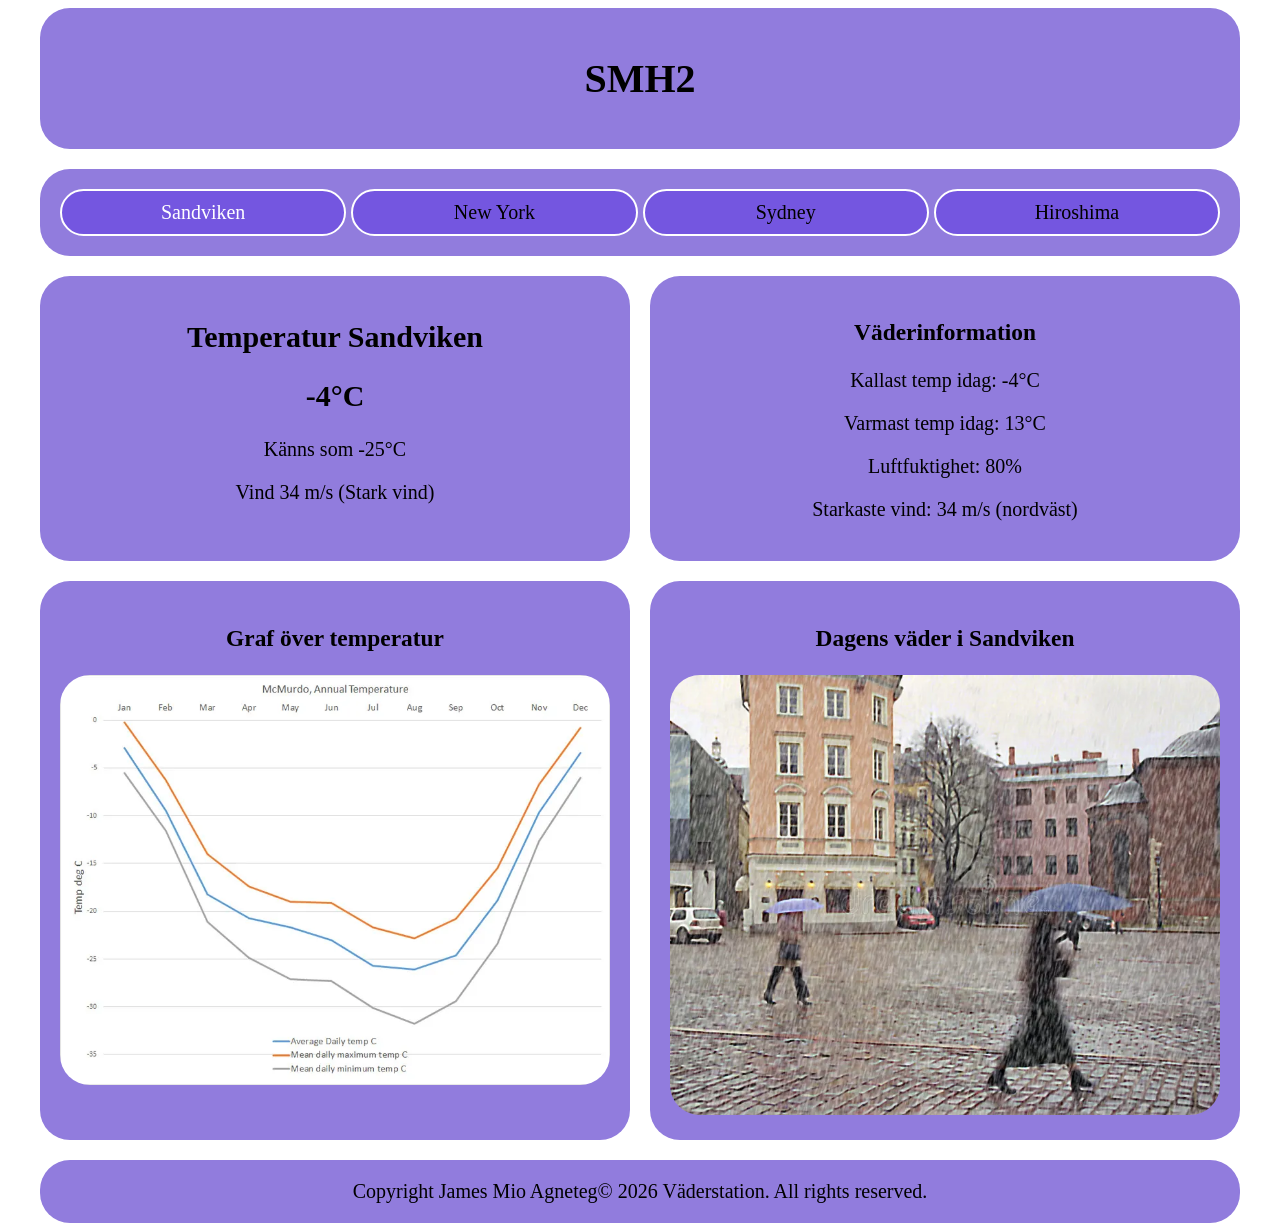
<file: index.html>
<!DOCTYPE html>
<html lang="sv">
<head>
    <meta charset="UTF-8">
    <meta name="viewport" content="width=device-width, initial-scale=1.0">
    <title>Väderstation</title>
    <link rel="stylesheet" href="style.css">
</head>
<body>
    <div class="innehåll">
        <!-- Rubrik -->
        <header>
            <h1>SMH2</h1>
        </header>

        <!-- Meny för val av platser -->
        <nav class="platser">
            <ul>
                <li><a href="sandviken.html" class="active">Sandviken</a></li>
                <li><a href="newyork.html">New York</a></li>
                <li><a href="sydney.html">Sydney</a></li>
                <li><a href="hiroshima.html">Hiroshima</a></li>
            </ul>
        </nav>

        <!-- Huvudinnehåll med temperaturinformation -->
        <main>
            <h2>Temperatur Sandviken</h2>
            <h2>-4°C</h2>
            <p>Känns som -25°C</p>
            <p>Vind 34 m/s (Stark vind)</p>

        </main>

        <!-- Sektioner för graf och bild -->
        <section class="graf">
            <h3>Graf över temperatur</h3>
            <img src="vadergraf.jpeg" alt="graf över temperatur">
        </section>
        <section class="bild">
            <h3>Dagens väder i Sandviken</h3>
            <img src="daligtvader.jpeg" alt="väderbild">
        </section>

        <!-- Väderinformation -->
        <article>
            <h3>Väderinformation</h3>
            <p>Kallast temp idag: -4°C</p>
            <p>Varmast temp idag: 13°C</p>
            <p>Luftfuktighet: 80%</p>
            <p>Starkaste vind: 34 m/s (nordväst)</p>
        </article>

        <!-- copyright -->
        <footer>Copyright James Mio Agneteg© 2026 Väderstation. All rights reserved.</footer>
    </div>
</body>
</html>
</file>
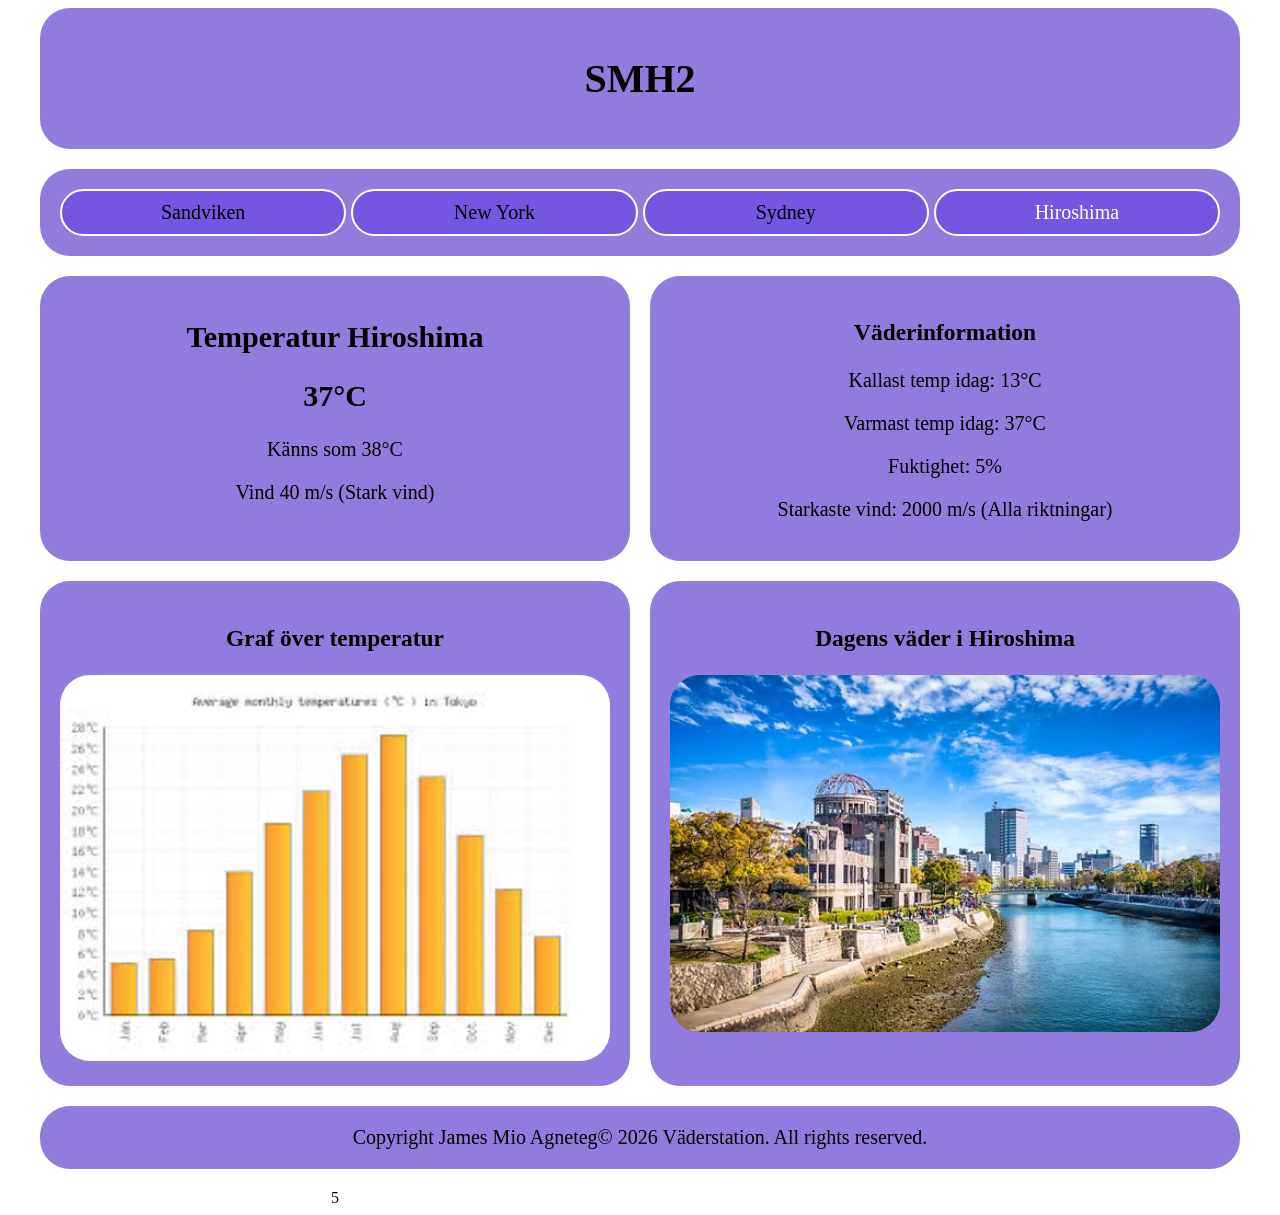
<file: hiroshima.html>
<!DOCTYPE html>
<html lang="sv">
<head>
    <meta charset="UTF-8">
    <meta name="viewport" content="width=device-width, initial-scale=1.0">
    <title>Väderstation</title>
    <link rel="stylesheet" href="style.css">
</head>
<body>
    <div class="innehåll">

        <!-- Rubrik -->
        <header>
            <h1>SMH2</h1>
        </header>5

        <!-- Meny för val av tidpunkt -->
        <nav class="platser">
            <ul>
                <li><a href="sandviken.html">Sandviken</a></li>
                <li><a href="newyork.html">New York</a></li>
                <li><a href="sydney.html">Sydney</a></li>
                <li><a href="hiroshima.html" class="active">Hiroshima</a></li>
            </ul>
        </nav>

        <!-- Huvudinnehåll med temperaturinformation -->
        <main>
            <h2>Temperatur Hiroshima</h2>
            <h2>37°C</h2>
            <p>Känns som 38°C</p>
            <p>Vind 40 m/s (Stark vind)</p>

        </main>

        <!-- Sektioner för graf och bild -->
        <section class="graf">
            <h3>Graf över temperatur</h3>
            <img src="grafhiroshimafm.jpeg" alt="graf över temperatur">
        </section>
        <section class="bild">
            <h3>Dagens väder i Hiroshima</h3>
            <img src="hiroshimaidag.jpeg" alt="väderbild från hiroshima idag">
        </section>

        <!-- Väderinformation -->
        <article>
            <h3>Väderinformation</h3>
            <p>Kallast temp idag: 13°C</p>
            <p>Varmast temp idag: 37°C</p>
            <p>Fuktighet: 5%</p>
            <p>Starkaste vind: 2000 m/s (Alla riktningar)</p>
        </article>

        <!-- copyright -->
        <footer>Copyright James Mio Agneteg© 2026 Väderstation. All rights reserved.</footer>
    </div>
</body>
</html>
</file>
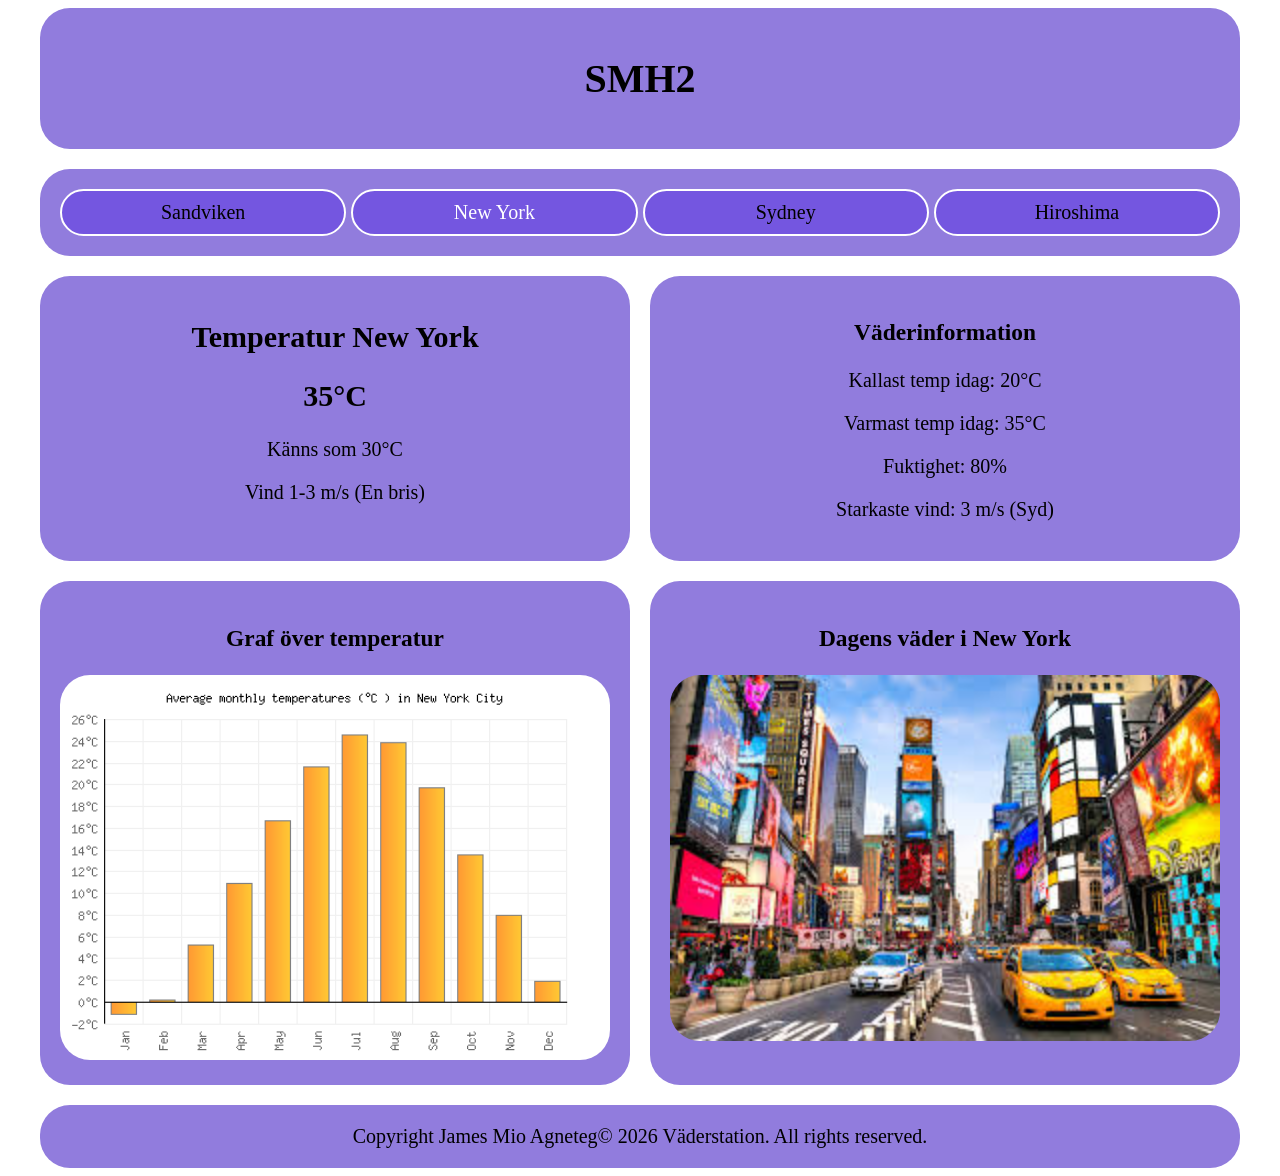
<file: newyork.html>
<!DOCTYPE html>
<html lang="sv">
<head>
    <meta charset="UTF-8">
    <meta name="viewport" content="width=device-width, initial-scale=1.0">
    <title>Väderstation</title>
    <link rel="stylesheet" href="style.css">
</head>
<body>
    <div class="innehåll">

        <!-- Rubrik -->
        <header>
            <h1>SMH2</h1>
        </header>

        <!-- Meny för val av tidpunkt -->
        <nav>
            <ul>
                <li><a href="sandviken.html">Sandviken</a></li>
                <li><a href="newyork.html" class="active">New York</a></li>
                <li><a href="sydney.html">Sydney</a></li>
                <li><a href="hiroshima.html">Hiroshima</a></li>
            </ul>
        </nav>

        <!-- Huvudinnehåll med temperaturinformation -->
        <main>
            <h2>Temperatur New York</h2>
            <h2>35°C</h2>
            <p>Känns som 30°C</p>
            <p>Vind 1-3 m/s (En bris)</p>

        </main>

        <!-- Sektioner för graf och bild -->
        <section class="Graf">
            <h3>Graf över temperatur</h3>
            <img src="grafnewyork.jpeg" alt="graf över temperatur i new york">
        </section>
        <section class="bild">
            <h3>Dagens väder i New York</h3>
            <img src="newyorkbild.jpeg" alt="väderbild från new york">
        </section>

        <!-- Väderinformation -->
        <article>
            <h3>Väderinformation</h3>
            <p>Kallast temp idag: 20°C</p>
            <p>Varmast temp idag: 35°C</p>
            <p>Fuktighet: 80%</p>
            <p>Starkaste vind: 3 m/s (Syd)</p>
        </article>

        <!-- copyright -->
        <footer>Copyright James Mio Agneteg© 2026 Väderstation. All rights reserved.</footer>
    </div>
</body>
</html>
</file>
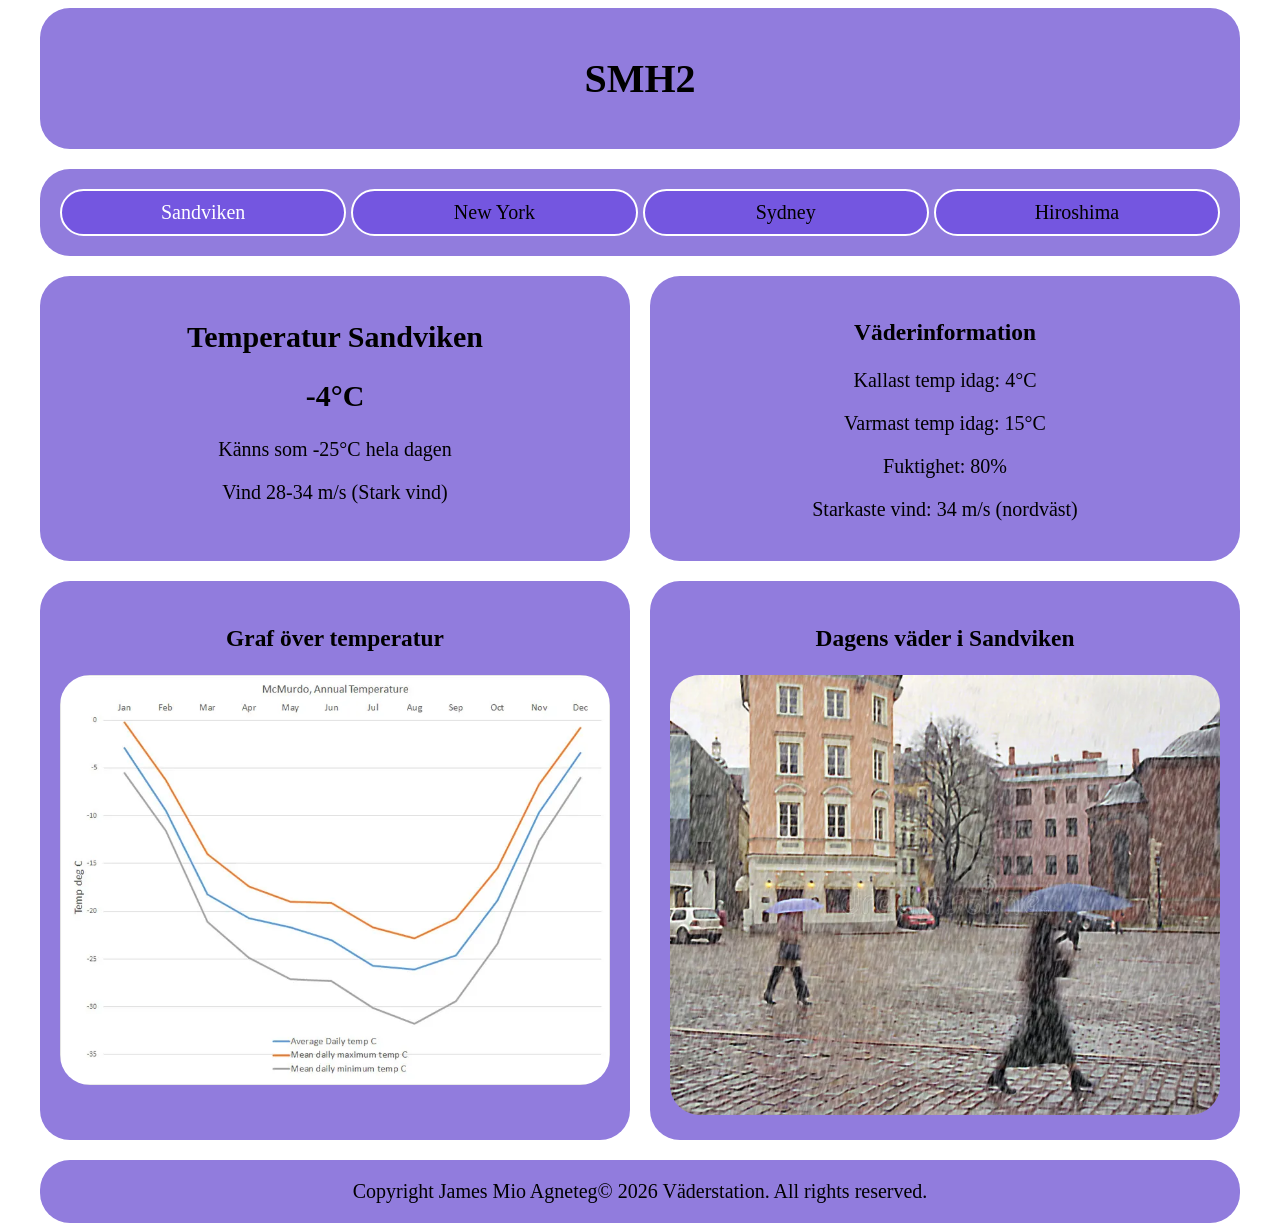
<file: sandviken.html>
<!DOCTYPE html>
<html lang="sv">
<head>
    <meta charset="UTF-8">
    <meta name="viewport" content="width=device-width, initial-scale=1.0">
    <title>Väderstation</title>
    <link rel="stylesheet" href="style.css">
</head>
<body>
    <div class="innehåll">

        <!-- Rubrik -->
        <header>
            <h1>SMH2</h1>
        </header>

        <!-- Meny för val av tidpunkt -->
        <nav>
            <ul>
                <li><a href="sandviken.html" class="active">Sandviken</a></li>
                <li><a href="newyork.html">New York</a></li>
                <li><a href="sydney.html">Sydney</a></li>
                <li><a href="hiroshima.html">Hiroshima</a></li>
            </ul>
        </nav>

        <!-- Huvudinnehåll med temperaturinformation -->
        <main>
            <h2>Temperatur Sandviken</h2>
            <h2>-4°C</h2>
            <p>Känns som -25°C hela dagen</p>
            <p>Vind 28-34 m/s (Stark vind)</p>

        </main>

        <!-- Sektioner för graf och bild -->
        <section class="Graf">
            <h3>Graf över temperatur</h3>
            <img src="vadergraf.jpeg" alt="graf över temperatur">
        </section>
        <section class="bild">
            <h3>Dagens väder i Sandviken</h3>
            <img src="daligtvader.jpeg" alt="väderbild">
        </section>

        <!-- Väderinformation -->
        <article>
            <h3>Väderinformation</h3>
            <p>Kallast temp idag: 4°C</p>
            <p>Varmast temp idag: 15°C</p>
            <p>Fuktighet: 80%</p>
            <p>Starkaste vind: 34 m/s (nordväst)</p>
        </article>

        <!-- copyright -->
        <footer>Copyright James Mio Agneteg© 2026 Väderstation. All rights reserved.</footer>
    </div>
</body>
</html>
</file>
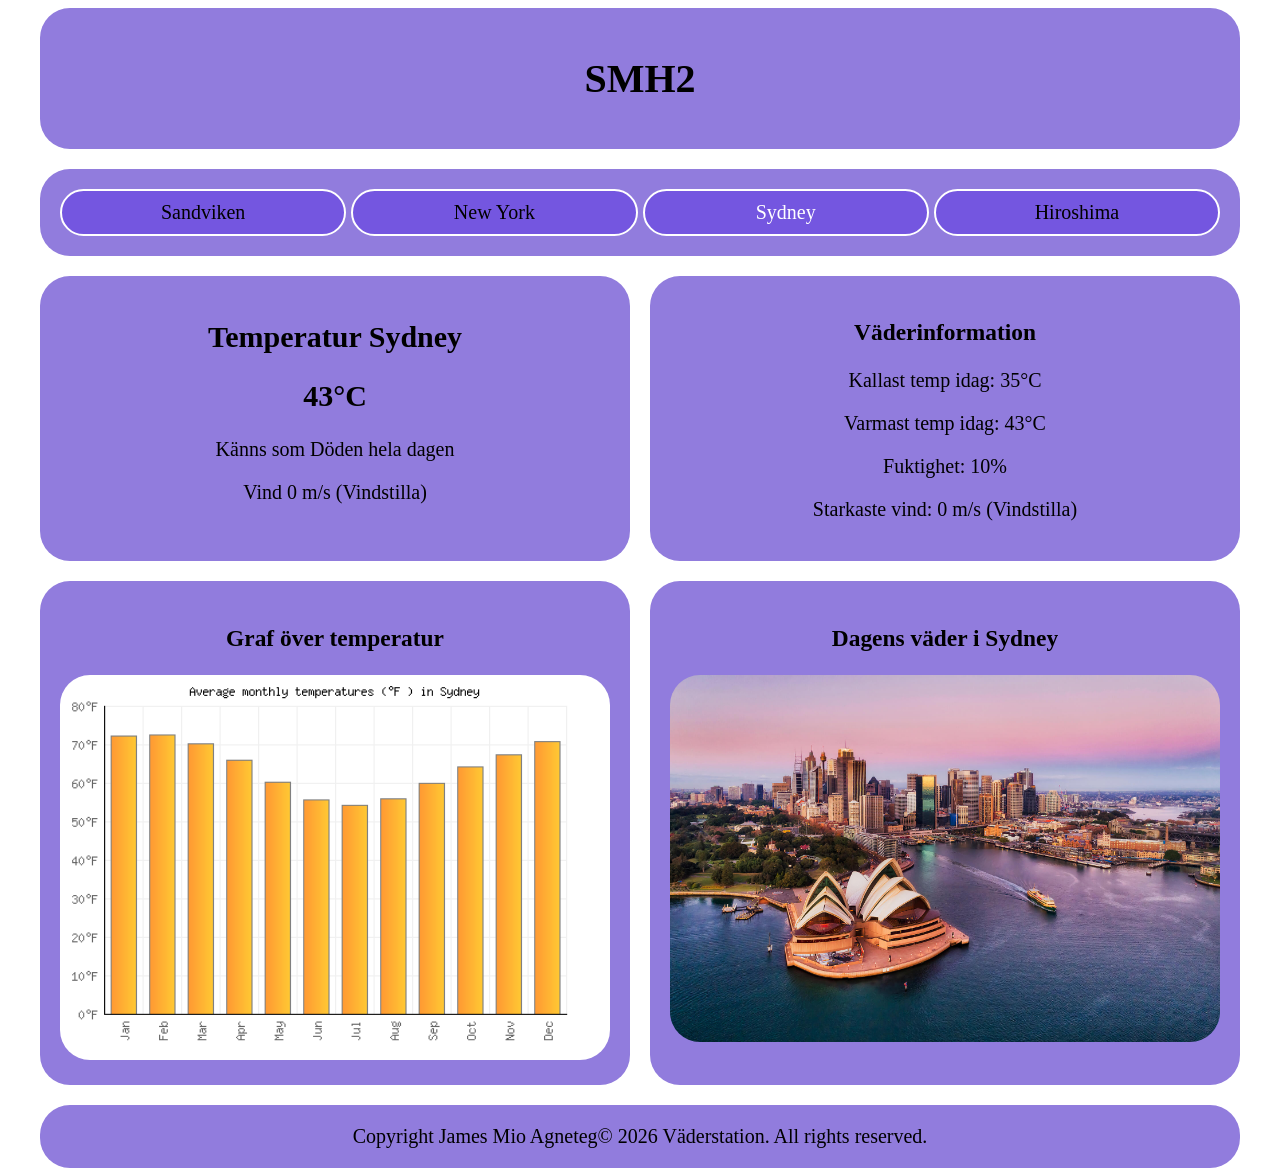
<file: sydney.html>
<!DOCTYPE html>
<html lang="sv">
<head>
    <meta charset="UTF-8">
    <meta name="viewport" content="width=device-width, initial-scale=1.0">
    <title>Väderstation</title>
    <link rel="stylesheet" href="style.css">
</head>
<body>
    <div class="innehåll">

        <!-- Rubrik -->
        <header>
            <h1>SMH2</h1>
        </header>

        <!-- Meny för val av tidpunkt -->
        <nav>
            <ul>
                <li><a href="sandviken.html">Sandviken</a></li>
                <li><a href="newyork.html">New York</a></li>
                <li><a href="sydney.html" class="active">Sydney</a></li>
                <li><a href="hiroshima.html">Hiroshima</a></li>
            </ul>
        </nav>

        <!-- Huvudinnehåll med temperaturinformation -->
        <main>
            <h2>Temperatur Sydney</h2>
            <h2>43°C</h2>
            <p>Känns som Döden hela dagen</p>
            <p>Vind 0 m/s (Vindstilla)</p>

        </main>

        <!-- Sektioner för graf och bild -->
        <section class="Graf">
            <h3>Graf över temperatur</h3>
            <img src="grafsydney.jpeg" alt="graf över temperatur i sydney">
        </section>
        <section class="bild">
            <h3>Dagens väder i Sydney</h3>
            <img src="sydneybild.jpeg" alt="väderbild från sydney">
        </section>

        <!-- Väderinformation -->
        <article>
            <h3>Väderinformation</h3>
            <p>Kallast temp idag: 35°C</p>
            <p>Varmast temp idag: 43°C</p>
            <p>Fuktighet: 10%</p>
            <p>Starkaste vind: 0 m/s (Vindstilla)</p>
        </article>

        <!-- copyright -->
        <footer>Copyright James Mio Agneteg© 2026 Väderstation. All rights reserved.</footer>
    </div>
</body>
</html>
</file>
<file: style.css>
/* Gör så att padding och border räknas in i elementets storlek */
* {
    box-sizing: border-box;
}

/* Huvudcontainern som använder grid-layout */
.innehåll {
    max-width: 1200px; /* Maxbredd */
    margin: auto; /* Centrerar sidan */
    display: grid; /* Aktiverar grid */
    gap: 20px; /* Avstånd mellan grid-items */
    text-align: center; /* Centrerar text */
    grid-template-columns: repeat(2, 1fr); /* 2 lika breda kolumner */
    grid-auto-rows: minmax(auto, auto); /* Radhöjd anpassas efter innehåll */
    grid-template-areas: 
    "header header"
    "nav nav"
    "main article"
    "section_graf section_bild"
    "footer footer"; /* Namnger grid-områden */
}

/* Styling för alla direktbarn i .innehåll */
.innehåll > * {
    padding: 20px; /* Inre avstånd */
    font-size: 20px; /* Textstorlek */
    border-radius: 30px; /* Rundade hörn */
    background-color: rgb(145, 124, 221); /* Bakgrundsfärg */
}

/* Kopplar header till rätt grid-area */
header{
    grid-area: header;
}

/* Kopplar nav till grid */
nav{
    grid-area: nav;
}

/* Gör menyn horisontell med flexbox */
nav ul{
    display: flex;
    text-align: center;
    gap: 5px; /* Avstånd mellan länkar */
    list-style: none; /* Tar bort punkter */
    padding: 0px;
    margin: 0px;
}

/* Gör så varje menyval tar lika stor plats */
nav li{
    flex: 1;
}

/* Styling för länkar */
nav a{
    display: block; /* Gör hela rutan klickbar */
    text-decoration: none; /* Tar bort understrykning */
    color: black;
    white-space: nowrap; /* Hindrar radbrytning */
    background-color: rgb(116, 86, 224);
    padding: 10px;
    border-radius: 30px;
    border: 2px solid rgb(255, 255, 255);
}

/* Hover-effekt */
nav a:hover{
    color: rgb(255, 255, 255);
}

/* Aktiv länk */
nav a.active{
    color: rgb(255, 255, 255);
}

/* Kopplar main till grid */
main{
    grid-area: main;
}

/* Första sektionen */
section.graf{
    grid-area: section_graf;
}

/* Andra sektionen */
section.bild{
    grid-area: section_bild;
}

/* Artikel */
article{
    grid-area: article;
}

/* Footer längst ner */
footer{
    grid-area: footer;
}

/* Gör bilder responsiva */
img{
    width: 100%; /* Anpassar bredd */
    height: auto; /* Behåller proportioner */
    border-radius: 30px;
}

/* Anpassning för små skärmar */
@media (max-width: 700px){
    .innehåll {
        grid-template-columns: 1fr; /* En kolumn */
        grid-template-areas: 
        "header"
        "nav"
        "main"
        "article"
        "section_graf"
        "section_bild"
        "footer"; /* Staplar allt vertikalt */
    }
}
</file>
